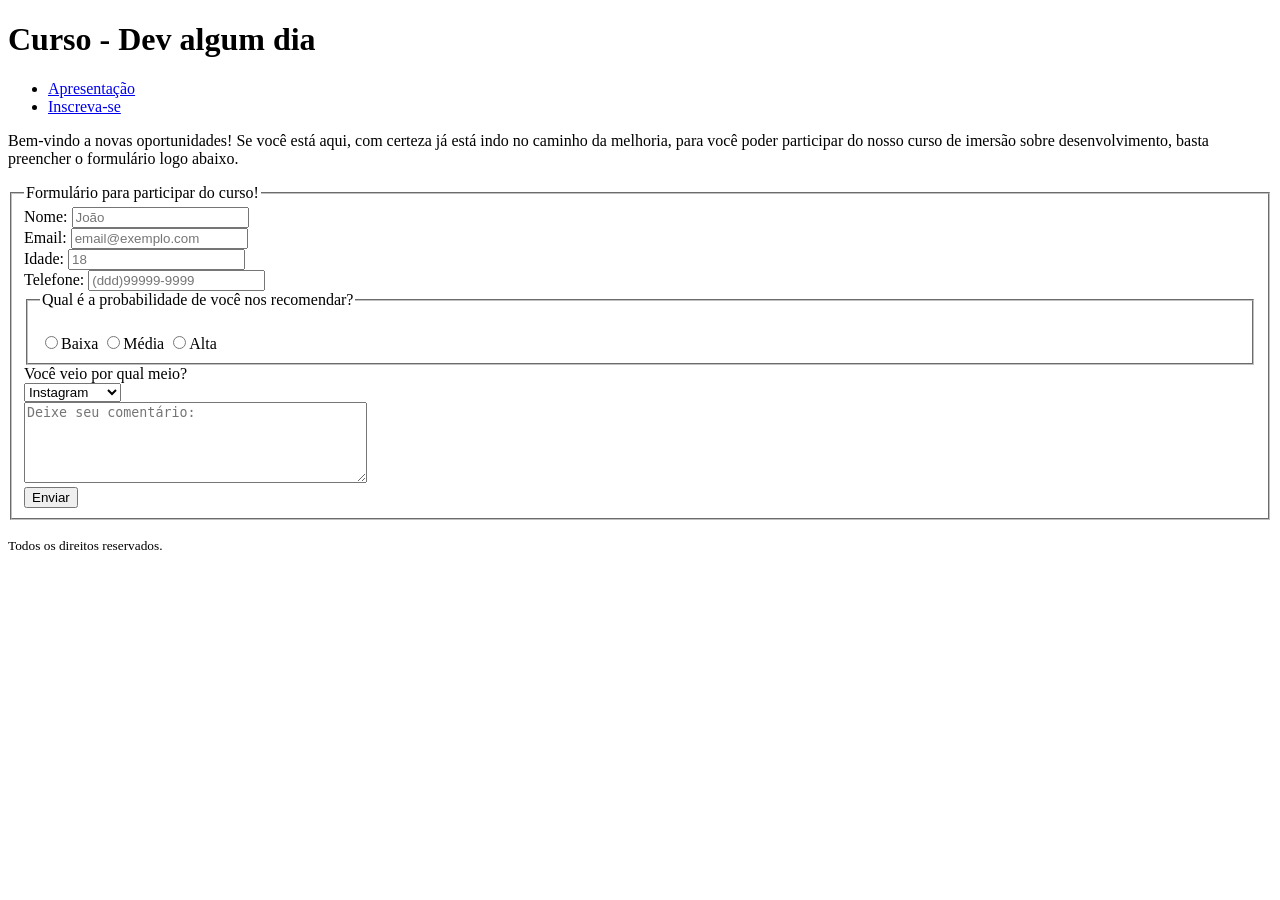
<file: 1 - modulo_HTML/2 - projeto_Formulario/index.html>
<!DOCTYPE html>
<html lang="pt-BR">

<head>
    <meta charset="UTF-8">
    <meta name="viewport" content="width=device-width, initial-scale=1.0">
    <meta name="description"
        content="Faça parte do nosso curso, preencha as informações e recebe as informações sobre como participar!">
    <title>Dev algum dia - Inscreva-se</title>
</head>

<body>
    <header>
        <h1>Curso - Dev algum dia</h1>
        <nav>
            <ul>
                <li><a href="#sessao-apresentacao">Apresentação</a></li>
                <li><a href="#sessao-formulário">Inscreva-se</a></li>
            </ul>
        </nav>
    </header>
    <main>
        <section id="sessao-apresentacao">
            <p>Bem-vindo a novas oportunidades! Se você está aqui, com certeza já está indo no caminho da melhoria, para
                você poder participar do nosso curso de imersão sobre desenvolvimento, basta preencher o formulário logo
                abaixo.</p>
        </section>
        <section id="sessao-formulário">
            <!--Método Post para tratamento de dados sensíveis-->
            <form action="" method="POST">
                <fieldset>
                    <legend>Formulário para participar do curso!</legend>
                    <label for="nome">Nome: </label><input type="text" id="nome" name="nome" placeholder="João" required><br>
                    <label for="email">Email: </label><input type="email" id="email" name="email"
                        placeholder="email@exemplo.com" required><br>
                    <label for="idade">Idade: </label><input type="number" id="idade" name="idade" placeholder="18"><br>
                    <label for="telefone">Telefone: </label><input type="tel" id="telefone" name="telefone"
                        placeholder="(ddd)99999-9999" required>
                    <!--Mini fieldset para agrupamento do tipo Radio, ao qual pode ser identificado por IDs, mas, o name deve seguir o mesmo padrão para todos-->
                    <fieldset id="recomendacao">
                        <legend>Qual é a probabilidade de você nos recomendar?</legend><br>
                        <input type="radio" id="recomendacao_baixa" name="recomendacao"
                            value="recomendacao_baixa"><label for="recomendacao_baixa">Baixa</label>
                        <input type="radio" id="recomendacao_media" name="recomendacao"
                            value="recomendacao_media"><label for="recomendacao_media">Média</label>
                        <input type="radio" id="recomendacao_alta" name="recomendacao" value="recomendacao_alta"><label
                            for="recomendacao_alta">Alta</label>
                    </fieldset>
                    <label for="indicacao">Você veio por qual meio?</label><br>
                    <select id="indicacao" name="indicacao">
                        <optgroup label="Redes Sociais">
                            <option value="Instagram">Instagram</option>
                            <option value="Facebook">Facebook</option>
                            <option value="Dev">Dev.to</option>
                        </optgroup>
                        <optgroup label="Divulgação">
                            <option value="Youtube">Youtube</option>
                            <option value="Linkedin">Linkedin</option>
                            <option value="Anuncio">Anúncio</option>
                        </optgroup>
                    </select>
                    <br>
                    <textarea id="comentario" name="comentario" rows="5" cols="40"
                        placeholder="Deixe seu comentário:" maxlength="500"></textarea>
                    <br>
                    <button type="submit">Enviar</button>
                </fieldset>
            </form>
        </section>
    </main>
    <footer>
        <p><small>Todos os direitos reservados.</small></p>
    </footer>
</body>

</html>
</file>
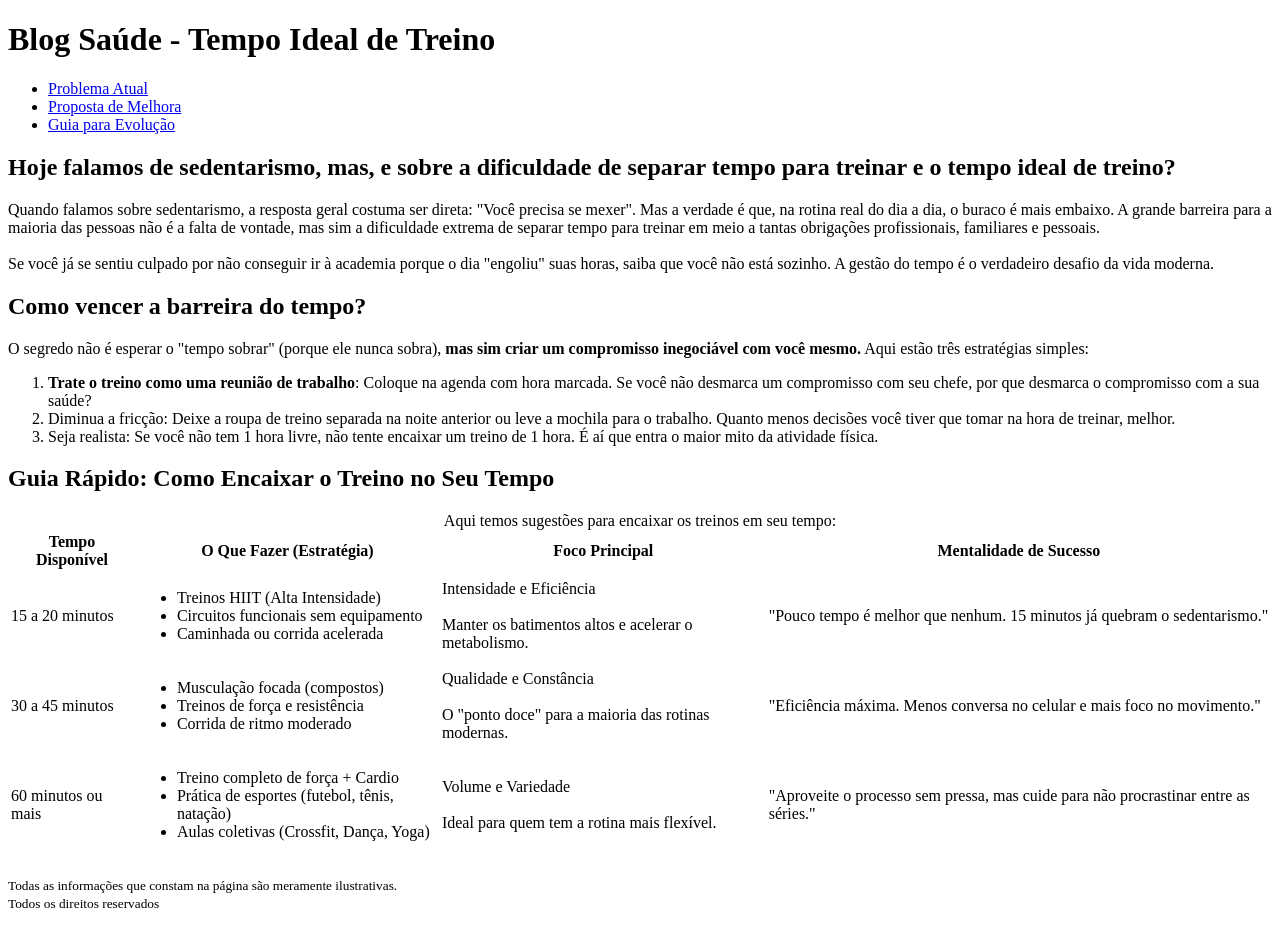
<file: 1 - modulo_HTML/3 - projeto_Blog/index.html>
<!DOCTYPE html>
<html lang="pt-BR">

<head>
    <meta charset="UTF-8">
    <meta name="viewport" content="width=device-width, initial-scale=1.0">
    <meta name="description"
        content="Bem-vindo à página sobre saúde e treino, nesse artigo vamos ver sobre tempo ideal de treino.">
    <title>Blog Saúde - Tempo Ideal de Treino</title>
</head>

<body>
    <header>
        <h1>Blog Saúde - Tempo Ideal de Treino</h1>
        <nav>
            <ul>
                <li><a href="#sessao-conceito">Problema Atual</a></li>
                <li><a href="#sessao-dicas">Proposta de Melhora</a></li>
                <li><a href="#sessao-guia">Guia para Evolução</a></li>
            </ul>
        </nav>
    </header>
    <main>
        <section id="sessao-conceito">
            <h2>Hoje falamos de sedentarismo, mas, e sobre a dificuldade de separar tempo para treinar e o tempo
                    ideal de treino?</h2>
            <article>
                <p>Quando falamos sobre sedentarismo, a resposta geral costuma ser direta: "Você precisa se mexer". Mas
                    a verdade é que, na rotina real do dia a dia, o buraco é mais embaixo. A grande barreira para a
                    maioria das pessoas não é a falta de vontade, mas sim a dificuldade extrema de separar tempo para
                    treinar em meio a tantas obrigações profissionais, familiares e pessoais.<br><br>
                    Se você já se sentiu culpado por não conseguir ir à academia porque o dia "engoliu" suas horas,
                    saiba que você não está sozinho. A gestão do tempo é o verdadeiro desafio da vida moderna.</p>
            </article>
        </section>
        <section id="sessao-dicas">
            <h2>Como vencer a barreira do tempo?</h2>
            <article>
                <p>O segredo não é esperar o "tempo sobrar" (porque ele nunca sobra), <strong>mas sim criar um
                        compromisso inegociável com você mesmo.</strong> Aqui estão três estratégias simples:</p>
                <ol>
                    <li><strong>Trate o treino como uma reunião de trabalho</strong>: Coloque na agenda com hora
                        marcada. Se você não desmarca um compromisso com seu chefe, por que desmarca o compromisso com a
                        sua saúde?</li>
                    <li>Diminua a fricção: Deixe a roupa de treino separada na noite anterior ou leve a mochila para o
                        trabalho. Quanto menos decisões você tiver que tomar na hora de treinar, melhor.</li>
                    <li>Seja realista: Se você não tem 1 hora livre, não tente encaixar um treino de 1 hora. É aí que
                        entra o maior mito da atividade física.</li>
                </ol>
            </article>
        </section>
        <section id="sessao-guia">
            <h2>Guia Rápido: Como Encaixar o Treino no Seu Tempo</h2>
            <article>
                <table>
                    <caption>Aqui temos sugestões para encaixar os treinos em seu tempo:</caption>
                    <thead>
                        <tr>
                            <!--O atributo scope permite que faça uma melhor conexão de cabeçalhos com conteúdo-->
                                <th scope="col">Tempo Disponível</th>
                                <th scope="col">O Que Fazer (Estratégia)</th>
                                <th scope="col">Foco Principal</th>
                                <th scope="col">Mentalidade de Sucesso</th>
                        </tr>
                    </thead>
                    <tbody>
                            <tr>
                                <td>15 a 20 minutos</td>
                                <td>
                                    <ul>
                                        <li>Treinos HIIT (Alta Intensidade)</li>
                                        <li>Circuitos funcionais sem equipamento</li>
                                        <li>Caminhada ou corrida acelerada</li>
                                    </ul>
                                </td>
                                <td>Intensidade e Eficiência<br><br>Manter os batimentos altos e acelerar o metabolismo.
                                </td>
                                <td>"Pouco tempo é melhor que nenhum. 15 minutos já quebram o sedentarismo."</td>
                            </tr>
                            <tr>
                                <td>30 a 45 minutos</td>
                                <td>
                                    <ul>
                                        <li>Musculação focada (compostos)</li>
                                        <li>Treinos de força e resistência</li>
                                        <li>Corrida de ritmo moderado</li>
                                    </ul>
                                </td>
                                <td>Qualidade e Constância<br><br>O "ponto doce" para a maioria das rotinas modernas.</td>
                                <td>"Eficiência máxima. Menos conversa no celular e mais foco no movimento."</td>
                            </tr>
                            <tr>
                                <td>60 minutos ou mais</td>
                                <td>
                                    <ul>
                                        <li>Treino completo de força + Cardio</li>
                                        <li>Prática de esportes (futebol, tênis, natação)</li>
                                        <li>Aulas coletivas (Crossfit, Dança, Yoga)</li>
                                    </ul>
                                </td>
                                <td>Volume e Variedade<br><br>Ideal para quem tem a rotina mais flexível.</td>
                                <td>"Aproveite o processo sem pressa, mas cuide para não procrastinar entre as séries."</td>
                            </tr>
                    </tbody>
                </table>
            </article>
        </section>
    </main>
    <footer>
        <p><small>Todas as informações que constam na página são meramente ilustrativas.<br>
            Todos os direitos reservados</small>
        </p>
    </footer>
</body>

</html>
</file>
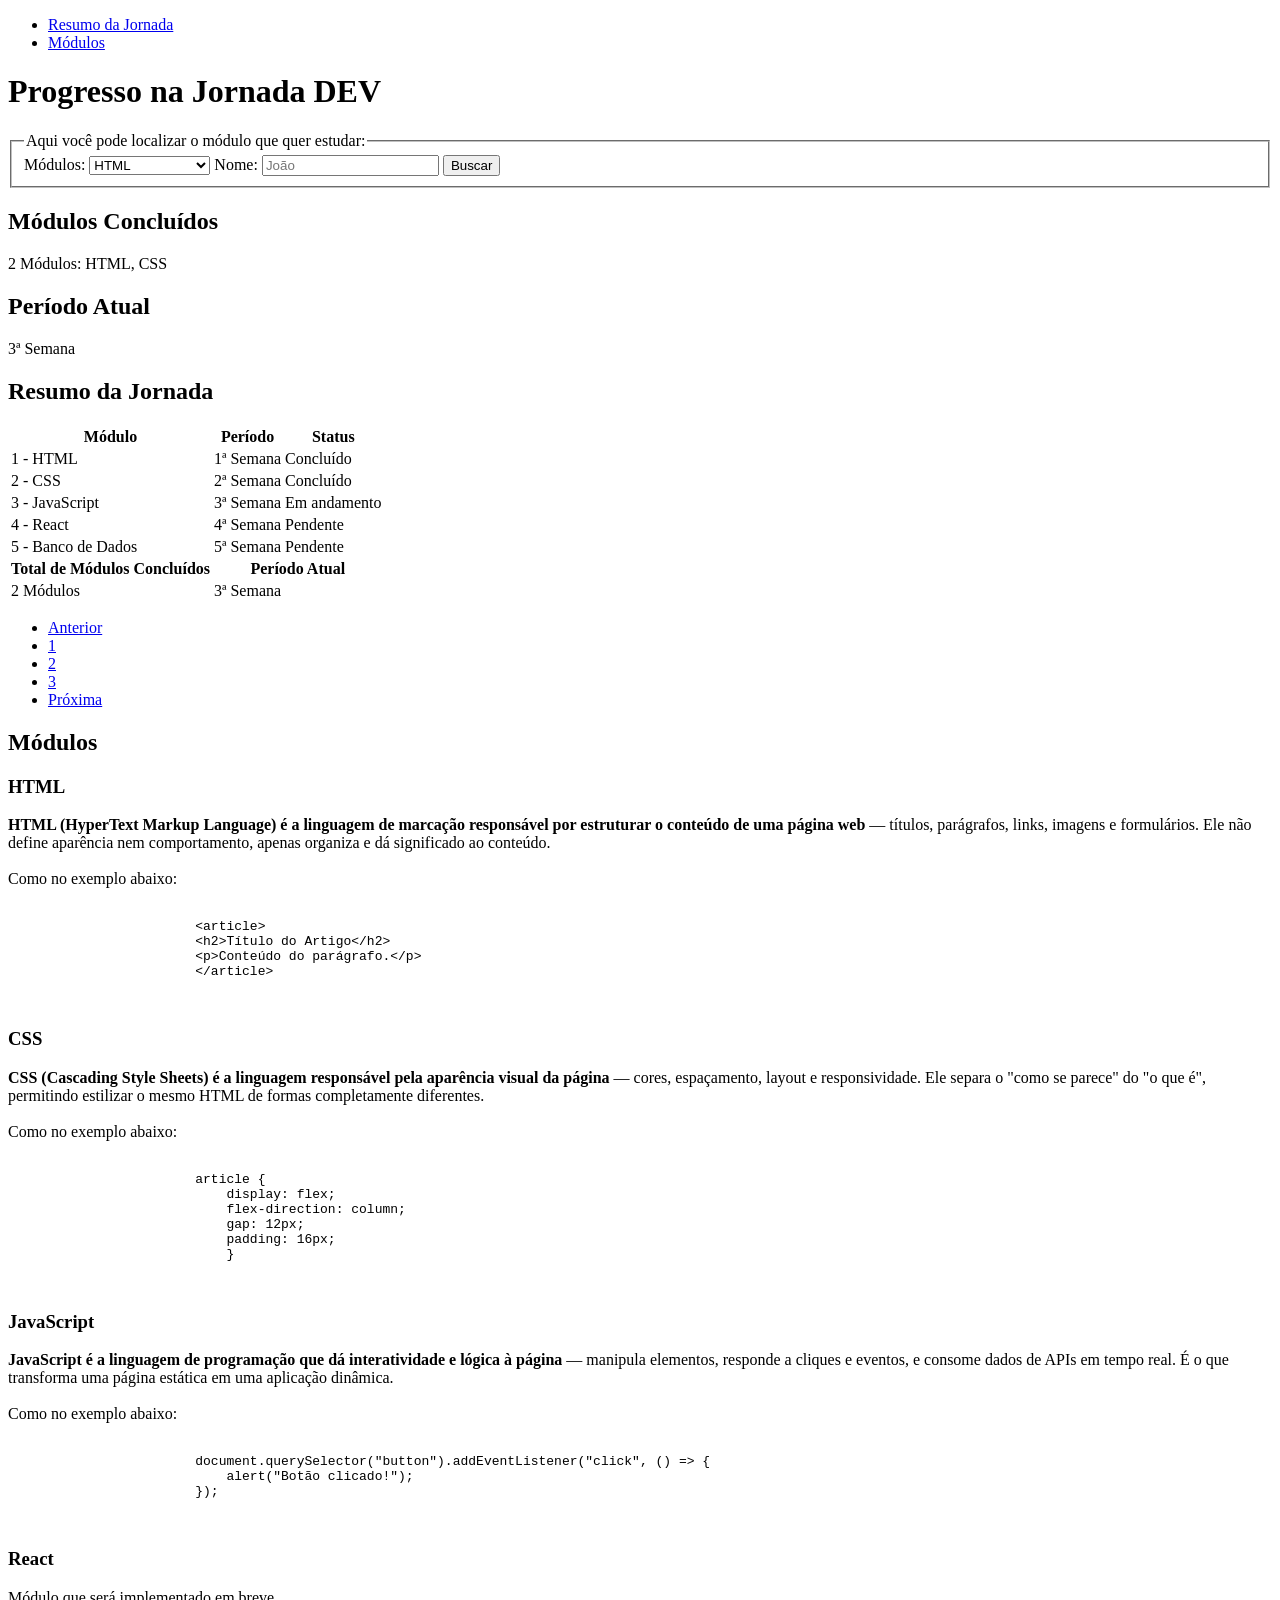
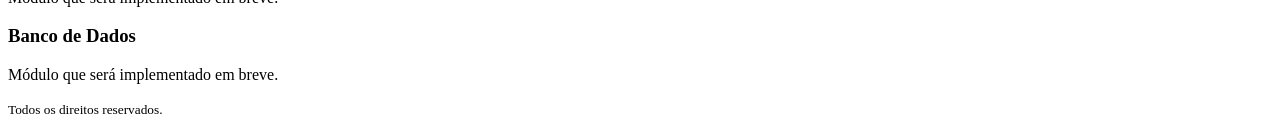
<file: 1 - modulo_HTML/4 - projeto_Dashboard/index.html>
<!DOCTYPE html>
<html lang="pt-BR">

<head>
    <meta charset="UTF-8">
    <meta name="viewport" content="width=device-width, initial-scale=1.0">
    <meta name="description" content="Projeto Dashboard">
    <title>Projeto - Dashboard Estático</title>
</head>

<body>
    <nav id="sidebar" aria-label="Atalho para Seções">
        <ul>
            <li><a href="#sessao-resumo">Resumo da Jornada</a></li>
            <li><a href="#sessao-modulos">Módulos</a></li>
        </ul>
    </nav>
    <header id="sessao-cabecalho">
        <h1>Progresso na Jornada DEV</h1>
        <form action="" method="post">
            <fieldset>
                <legend>Aqui você pode localizar o módulo que quer estudar:</legend>
                <label for="selecao">Módulos:
                    <select id="selecao" name="selecao">
                        <option value="HTML">HTML</option>
                        <option value="CSS">CSS</option>
                        <option value="JS">JavaScript</option>
                        <option value="REACT">React</option>
                        <option value="SQL">Banco de Dados</option>
                    </select>
                </label>
                <label>Nome: <input type="text" placeholder="João"></label>
                <button type="submit">Buscar</button>
            </fieldset>
        </form>
    </header>
    <main>
        <section id="sessao-cards">
            <div class="card">
                <h2>Módulos Concluídos</h2>
                <p>2 Módulos: HTML, CSS</p>
            </div>
            <div class="card">
                <h2>Período Atual</h2>
                <p>3ª Semana</p>
            </div>
        </section>
        <section id="sessao-resumo">
            <h2>Resumo da Jornada</h2>
            <table>
                <thead>
                    <tr>
                        <th scope="col">Módulo</th>
                        <th scope="col">Período</th>
                        <th scope="col">Status</th>
                    </tr>
                </thead>
                <tbody>
                    <tr>
                        <td>1 - HTML</td>
                        <td>1ª Semana</td>
                        <td>Concluído</td>
                    </tr>
                    <tr>
                        <td>2 - CSS</td>
                        <td>2ª Semana</td>
                        <td>Concluído</td>
                    </tr>
                    <tr>
                        <td>3 - JavaScript</td>
                        <td>3ª Semana</td>
                        <td>Em andamento</td>
                    </tr>
                    <tr>
                        <td>4 - React</td>
                        <td>4ª Semana</td>
                        <td>Pendente</td>
                    </tr>
                    <tr>
                        <td>5 - Banco de Dados</td>
                        <td>5ª Semana</td>
                        <td>Pendente</td>
                    </tr>
                </tbody>
                <tfoot>
                    <tr>
                        <th scope="col">Total de Módulos Concluídos</th>
                        <th colspan="2" scope="col">Período Atual</th>
                    </tr>
                    <tr>
                        <td>2 Módulos</td>
                        <td colspan="2">3ª Semana</td>
                    </tr>
                </tfoot>
            </table>
            <nav aria-label="Paginação da tabela">
  <ul>
    <li><a href="#pagina-1">Anterior</a></li>
    <li><a href="#pagina-1" aria-current="page">1</a></li>
    <li><a href="#pagina-2">2</a></li>
    <li><a href="#pagina-3">3</a></li>
    <li><a href="#pagina-2">Próxima</a></li>
  </ul>
</nav>
        </section>
        <section id="sessao-modulos">
            <h2>Módulos</h2>
            <article>
                <h3>HTML</h3>
                <p><strong>HTML (HyperText Markup Language) é a linguagem de marcação responsável por
                        estruturar o conteúdo de
                        uma página web</strong> — títulos, parágrafos, links, imagens e formulários. Ele não define
                    aparência nem
                    comportamento, apenas organiza e dá significado ao conteúdo.<br><br>
                Como no exemplo abaixo:</p>
                <pre>
                    <code>
                        &lt;article&gt;
                        &lt;h2>Título do Artigo&lt;/h2&gt;
                        &lt;p>Conteúdo do parágrafo.&lt;/p&gt;
                        &lt;/article&gt;
                    </code>
                </pre>
            </article>
            <article>
                <h3>CSS</h3>
                <p><strong>CSS (Cascading Style Sheets) é a linguagem responsável pela aparência visual da
                        página</strong> —
                    cores, espaçamento, layout e responsividade. Ele separa o "como se parece" do "o que é",
                    permitindo estilizar o mesmo HTML de formas completamente diferentes.<br><br>
                Como no exemplo abaixo:</p>
                <pre>
                    <code>
                        article {
                            display: flex;
                            flex-direction: column;
                            gap: 12px;
                            padding: 16px;
                            }
                    </code>
                </pre>
            </article>
            <article>
                <h3>JavaScript</h3>
                <p><strong>JavaScript é a linguagem de programação que dá interatividade e lógica à página</strong> —
                    manipula
                    elementos, responde a cliques e eventos, e consome dados de APIs em tempo real. É o que
                    transforma uma página estática em uma aplicação dinâmica.<br><br>
                Como no exemplo abaixo:</p>
                <pre>
                    <code>
                        document.querySelector("button").addEventListener("click", () => {
                            alert("Botão clicado!");
                        });
                    </code>
                    </pre>
            </article>
            <article>
                <h3>React</h3>
                <p>Módulo que será implementado em breve.</p>
            </article>
            <article>
                <h3>Banco de Dados</h3>
                <p>Módulo que será implementado em breve.</p>
            </article>
        </section>
    </main>
    <footer>
        <p><small>Todos os direitos reservados.</small></p>
    </footer>
</body>

</html>
</file>
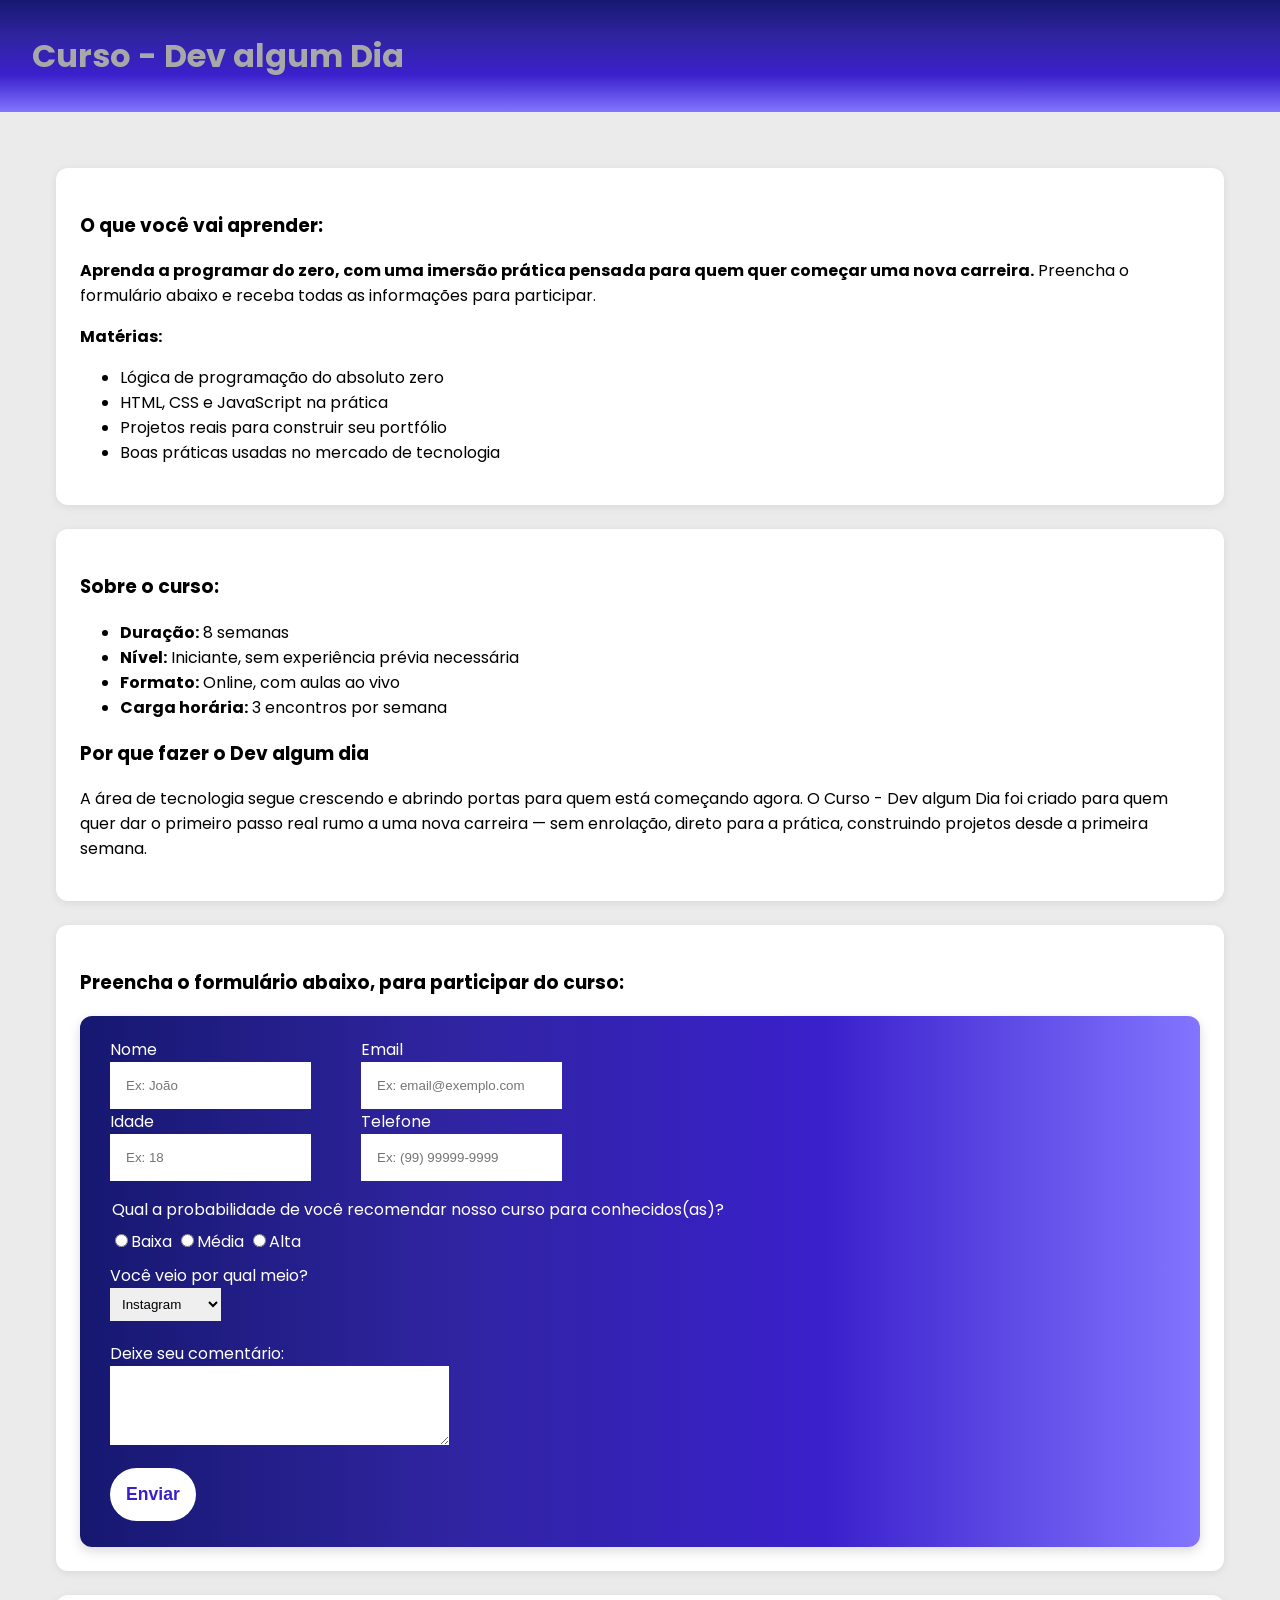
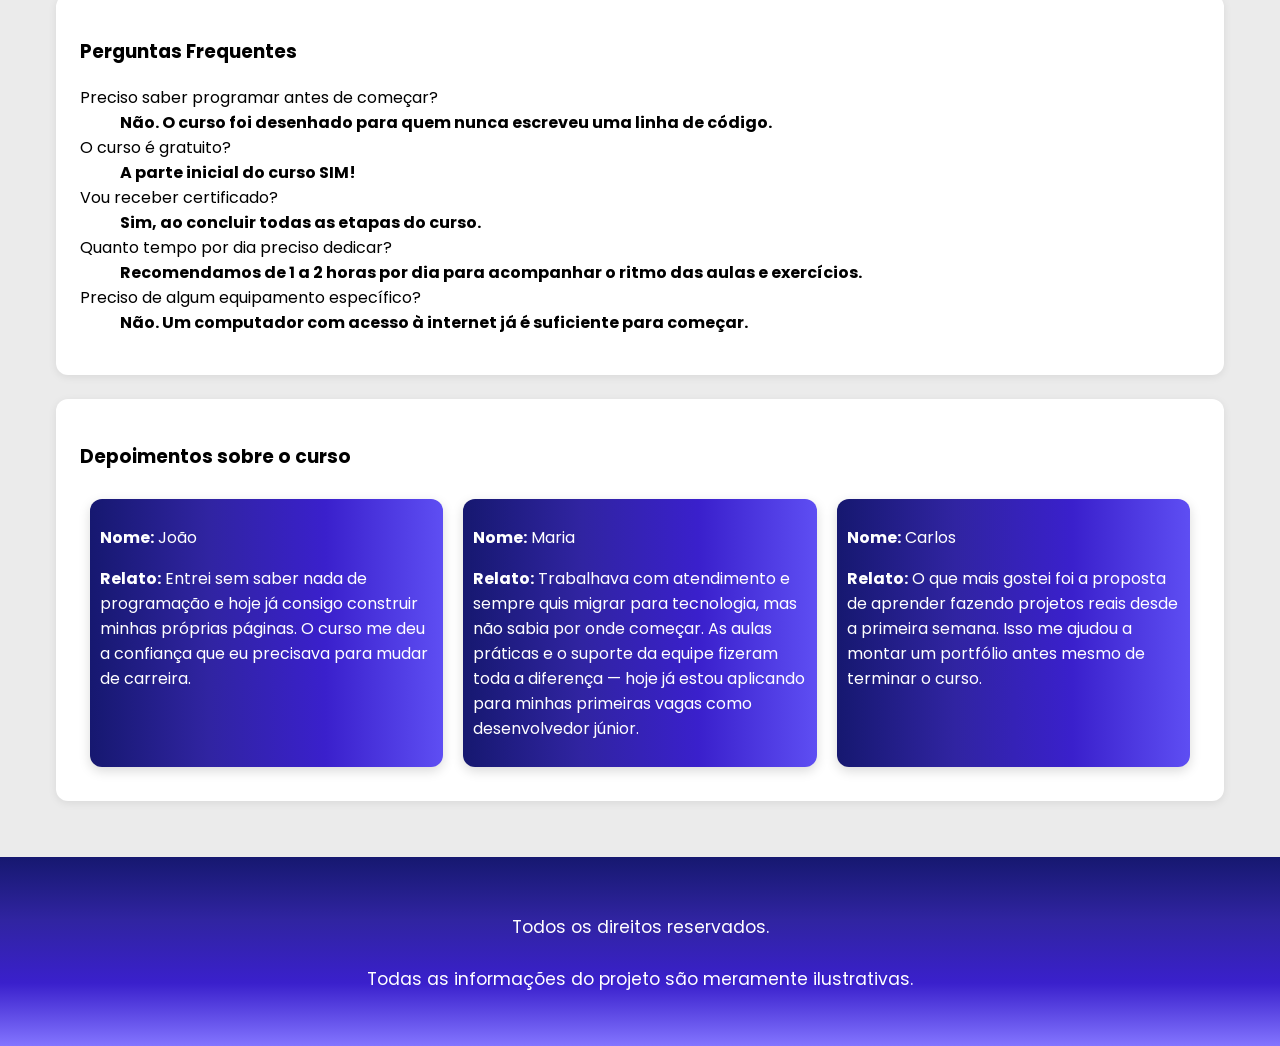
<file: 2 - modulo_CSS/2 - projeto_Formulario/index.html>
<!DOCTYPE html>
<html lang="pt-BR">

<head>
    <meta charset="UTF-8">
    <meta name="viewport" content="width=device-width, initial-scale=1.0">
    <meta name="description"
        content="Faça parte do nosso curso, preencha as informações e recebe as informações sobre como participar!">
    <link rel="stylesheet" href="style.css">
    <title>Dev algum Dia - Inscreva-se</title>
</head>

<body>
    <header>
        <h1>Curso - Dev algum Dia</h1>
    </header>
    <main>
        <section id="sessao-apresentacao">
            <h3>O que você vai aprender:</h3>
            <p><span>Aprenda a programar do zero, com uma imersão prática pensada para quem quer começar uma nova carreira.</span>
                Preencha o formulário abaixo e receba todas as informações para participar.</p>
            <p><span>Matérias:</span></p>
            <ul>
                <li>Lógica de programação do absoluto zero</li>
                <li>HTML, CSS e JavaScript na prática</li>
                <li>Projetos reais para construir seu portfólio</li>
                <li>Boas práticas usadas no mercado de tecnologia</li>
            </ul>
        </section>
        <section id="sessao-descricao">
            <h3>Sobre o curso:</h3>
            <ul>
                <li><span>Duração:</span> 8 semanas</li>
                <li><span>Nível:</span> Iniciante, sem experiência prévia necessária</li>
                <li><span>Formato:</span> Online, com aulas ao vivo</li>
                <li><span>Carga horária:</span> 3 encontros por semana</li>
            </ul>
            <h3>Por que fazer o Dev algum dia</h3>
            <p>A área de tecnologia segue crescendo e abrindo portas para quem está começando agora. O Curso - Dev algum Dia foi criado para quem quer dar o primeiro passo real rumo a uma nova carreira — sem enrolação, direto para a prática, construindo projetos desde a primeira semana.</p>
        </section>
        <section id="sessao-formulario">
            <h3>Preencha o formulário abaixo, para participar do curso:</h3>
            <form action="" method="POST">
                <fieldset>
                    <div><label for="nome">Nome <br><input type="text" id="nome" name="nome" placeholder="Ex: João"
                            required></label>
                        <label for="email">Email <br><input type="email" id="email" name="email"
                            placeholder="Ex: email@exemplo.com" required></label>
                    </div>
                    <div>
                        <label for="idade">Idade <br><input type="number" id="idade" name="idade"
                            placeholder="Ex: 18"></label>
                        <label for="telefone">Telefone <br><input type="tel" id="telefone" name="telefone"
                            placeholder="Ex: (99) 99999-9999" required></label>
                    </div>
                    <!--Mini fieldset para agrupamento do tipo Radio, ao qual pode ser identificado por IDs, mas, o name deve seguir o mesmo padrão para todos-->
                    <fieldset id="recomendacao">
                        <legend>Qual a probabilidade de você recomendar nosso curso para conhecidos(as)?</legend>
                        <label for="recomendacao_baixa"><input type="radio" id="recomendacao_baixa" name="recomendacao"
                            value="recomendacao_baixa">Baixa</label>
                        <label for="recomendacao_media"><input type="radio" id="recomendacao_media" name="recomendacao"
                            value="recomendacao_media">Média</label>
                        <label for="recomendacao_alta"><input type="radio" id="recomendacao_alta" name="recomendacao" value="recomendacao_alta">Alta</label>
                    </fieldset>
                    <div>
                        <label for="indicacao">Você veio por qual meio?<br>
                        <select id="indicacao" name="indicacao">
                            <optgroup label="Redes Sociais">
                                <option value="Instagram">Instagram</option>
                                <option value="Facebook">Facebook</option>
                                <option value="Dev">Dev.to</option>
                            </optgroup>
                            <optgroup label="Divulgação">
                                <option value="Youtube">Youtube</option>
                                <option value="Linkedin">Linkedin</option>
                                <option value="Anuncio">Anúncio</option>
                            </optgroup>
                        </select>
                        </label>
                    </div>
                    <label for="comentario">Deixe seu comentário:<br>
                    <textarea id="comentario" name="comentario" rows="5" cols="40"
                            maxlength="500"></textarea>
                            </label>
                    <br>
                    <button type="submit">Enviar</button>
                </fieldset>
            </form>
        </section>
        <section id="sessao-perguntas">
            <h3>Perguntas Frequentes</h3>
            <dl>
                <dt>Preciso saber programar antes de começar?</dt>
                <dd>Não. O curso foi desenhado para quem nunca escreveu uma linha de código.</dd>
                <dt>O curso é gratuito?</dt>
                <dd>A parte inicial do curso SIM!</dd>
                <dt>Vou receber certificado?</dt>
                <dd>Sim, ao concluir todas as etapas do curso.</dd>
                <dt>Quanto tempo por dia preciso dedicar?</dt>
                <dd>Recomendamos de 1 a 2 horas por dia para acompanhar o ritmo das aulas e exercícios.</dd>
                <dt>Preciso de algum equipamento específico?</dt>
                <dd>Não. Um computador com acesso à internet já é suficiente para começar.</dd>
            </dl>
        </section>
        <section id="sessao-depoimentos">
            <h3>Depoimentos sobre o curso</h3>
            <div>
            <article class="card">
                <p><span>Nome:</span> João</p>
                <p><span>Relato:</span> Entrei sem saber nada de programação e hoje já consigo construir minhas próprias páginas. O curso me deu a confiança que eu precisava para mudar de carreira.</p>
            </article>
            <article class="card">
                <p><span>Nome:</span> Maria</p>
                <p><span>Relato:</span> Trabalhava com atendimento e sempre quis migrar para tecnologia, mas não sabia por onde começar. As aulas práticas e o suporte da equipe fizeram toda a diferença — hoje já estou aplicando para minhas primeiras vagas como desenvolvedor júnior.</p>
            </article>
            <article class="card">
                <p><span>Nome:</span> Carlos</p>
                <p><span>Relato:</span> O que mais gostei foi a proposta de aprender fazendo projetos reais desde a primeira semana. Isso me ajudou a montar um portfólio antes mesmo de terminar o curso.</p>
            </article>
            </div>
        </section>
    </main>
    <footer>
        <p><small>Todos os direitos reservados.</small></p>
        <p><small>Todas as informações do projeto são meramente ilustrativas.</small></p>
    </footer>
</body>

</html>
</file>
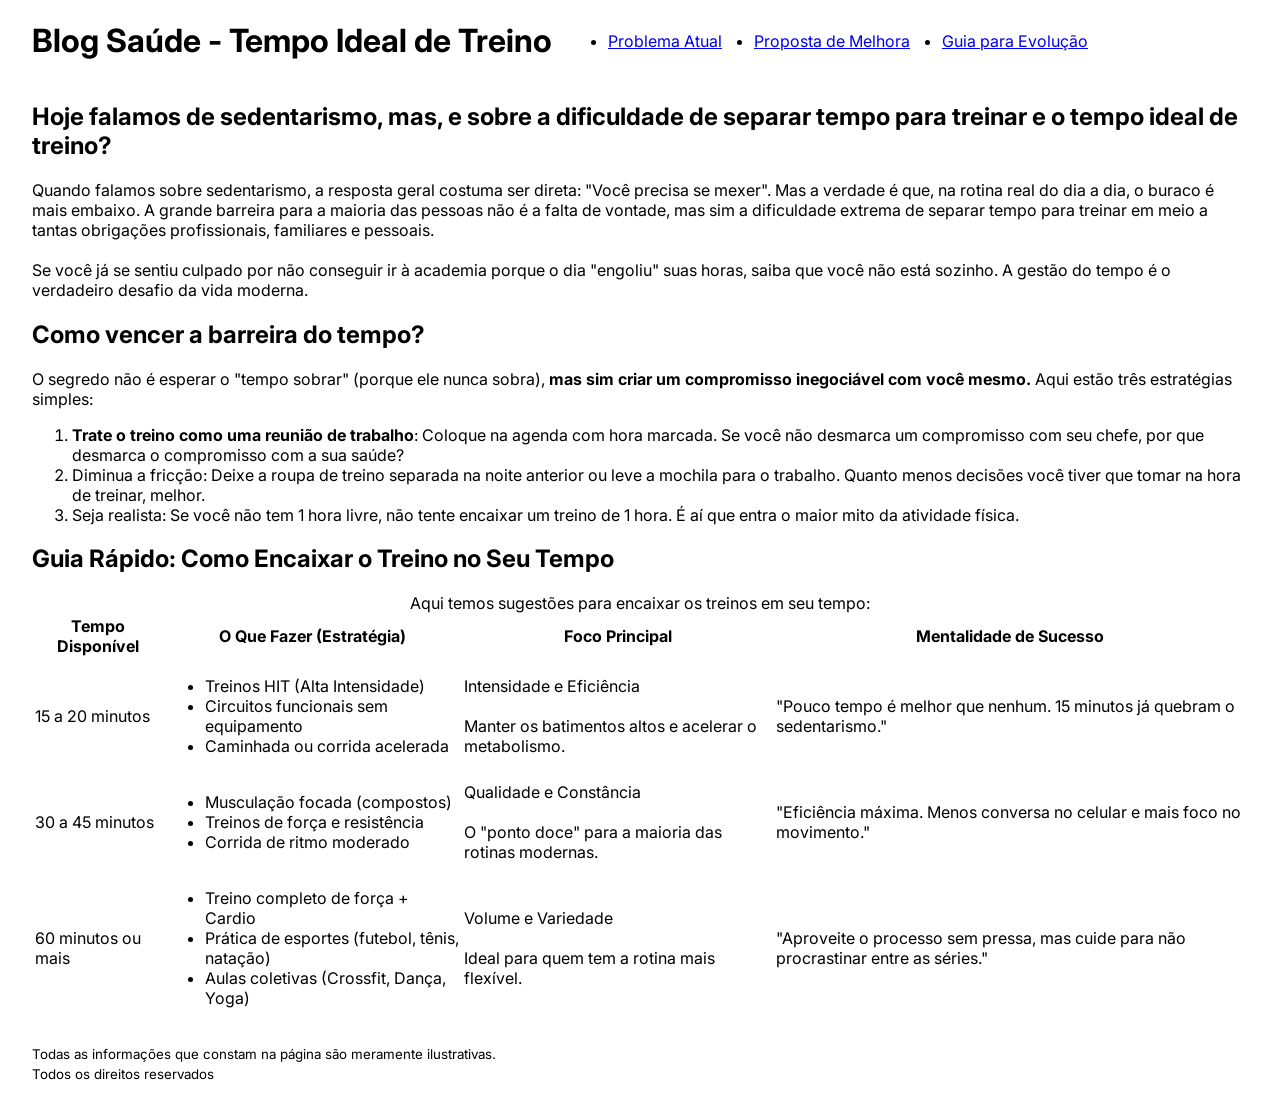
<file: 2 - modulo_CSS/3 - projeto_Blog/index.html>
<!doctype html>
<html lang="pt-BR">
  <head>
    <meta charset="UTF-8" />
    <meta name="viewport" content="width=device-width, initial-scale=1.0" />
    <meta
      name="description"
      content="Bem-vindo à página sobre saúde e treino, nesse artigo vamos ver sobre tempo ideal de treino."
    />
    <title>Blog Saúde - Tempo Ideal de Treino</title>
    <link rel="stylesheet" href="style.css" />
  </head>

  <body>
    <header>
      <h1>Blog Saúde - Tempo Ideal de Treino</h1>
      <nav>
        <ul>
          <li><a href="#sessao-conceito">Problema Atual</a></li>
          <li><a href="#sessao-dicas">Proposta de Melhora</a></li>
          <li><a href="#sessao-guia">Guia para Evolução</a></li>
        </ul>
      </nav>
    </header>
    <main>
      <section id="sessao-conceito">
        <h2>
          Hoje falamos de sedentarismo, mas, e sobre a dificuldade de separar
          tempo para treinar e o tempo ideal de treino?
        </h2>
        <article>
          <p>
            Quando falamos sobre sedentarismo, a resposta geral costuma ser
            direta: "Você precisa se mexer". Mas a verdade é que, na rotina real
            do dia a dia, o buraco é mais embaixo. A grande barreira para a
            maioria das pessoas não é a falta de vontade, mas sim a dificuldade
            extrema de separar tempo para treinar em meio a tantas obrigações
            profissionais, familiares e pessoais.<br /><br />
            Se você já se sentiu culpado por não conseguir ir à academia porque
            o dia "engoliu" suas horas, saiba que você não está sozinho. A
            gestão do tempo é o verdadeiro desafio da vida moderna.
          </p>
        </article>
      </section>
      <section id="sessao-dicas">
        <h2>Como vencer a barreira do tempo?</h2>
        <article>
          <p>
            O segredo não é esperar o "tempo sobrar" (porque ele nunca sobra),
            <strong
              >mas sim criar um compromisso inegociável com você mesmo.</strong
            >
            Aqui estão três estratégias simples:
          </p>
          <ol>
            <li>
              <strong>Trate o treino como uma reunião de trabalho</strong>:
              Coloque na agenda com hora marcada. Se você não desmarca um
              compromisso com seu chefe, por que desmarca o compromisso com a
              sua saúde?
            </li>
            <li>
              Diminua a fricção: Deixe a roupa de treino separada na noite
              anterior ou leve a mochila para o trabalho. Quanto menos decisões
              você tiver que tomar na hora de treinar, melhor.
            </li>
            <li>
              Seja realista: Se você não tem 1 hora livre, não tente encaixar um
              treino de 1 hora. É aí que entra o maior mito da atividade física.
            </li>
          </ol>
        </article>
      </section>
      <section id="sessao-guia">
        <h2>Guia Rápido: Como Encaixar o Treino no Seu Tempo</h2>
        <article>
          <table>
            <caption>
              Aqui temos sugestões para encaixar os treinos em seu tempo:
            </caption>
            <thead>
              <tr>
                <!--O atributo scope permite que faça uma melhor conexão de cabeçalhos com conteúdo-->
                <th scope="col">Tempo Disponível</th>
                <th scope="col">O Que Fazer (Estratégia)</th>
                <th scope="col">Foco Principal</th>
                <th scope="col">Mentalidade de Sucesso</th>
              </tr>
            </thead>
            <tbody>
              <tr>
                <td>15 a 20 minutos</td>
                <td>
                  <ul>
                    <li>Treinos HIT (Alta Intensidade)</li>
                    <li>Circuitos funcionais sem equipamento</li>
                    <li>Caminhada ou corrida acelerada</li>
                  </ul>
                </td>
                <td>
                  Intensidade e Eficiência<br /><br />Manter os batimentos altos
                  e acelerar o metabolismo.
                </td>
                <td>
                  "Pouco tempo é melhor que nenhum. 15 minutos já quebram o
                  sedentarismo."
                </td>
              </tr>
              <tr>
                <td>30 a 45 minutos</td>
                <td>
                  <ul>
                    <li>Musculação focada (compostos)</li>
                    <li>Treinos de força e resistência</li>
                    <li>Corrida de ritmo moderado</li>
                  </ul>
                </td>
                <td>
                  Qualidade e Constância<br /><br />O "ponto doce" para a
                  maioria das rotinas modernas.
                </td>
                <td>
                  "Eficiência máxima. Menos conversa no celular e mais foco no
                  movimento."
                </td>
              </tr>
              <tr>
                <td>60 minutos ou mais</td>
                <td>
                  <ul>
                    <li>Treino completo de força + Cardio</li>
                    <li>Prática de esportes (futebol, tênis, natação)</li>
                    <li>Aulas coletivas (Crossfit, Dança, Yoga)</li>
                  </ul>
                </td>
                <td>
                  Volume e Variedade<br /><br />Ideal para quem tem a rotina
                  mais flexível.
                </td>
                <td>
                  "Aproveite o processo sem pressa, mas cuide para não
                  procrastinar entre as séries."
                </td>
              </tr>
            </tbody>
          </table>
        </article>
      </section>
    </main>
    <footer>
      <p>
        <small
          >Todas as informações que constam na página são meramente
          ilustrativas.<br />
          Todos os direitos reservados</small
        >
      </p>
    </footer>
  </body>
</html>
</file>
<file: 2 - modulo_CSS/2 - projeto_Formulario/style.css>
@import url('https://fonts.googleapis.com/css2?family=Inter:ital,opsz,wght@0,14..32,100..900;1,14..32,100..900&family=Poppins:ital,wght@0,100;0,200;0,300;0,400;0,500;0,600;0,700;0,800;0,900;1,100;1,200;1,300;1,400;1,500;1,600;1,700;1,800;1,900&display=swap');
*{
    box-sizing: border-box;
}
body{
    padding: 0;
    margin: 0;
    font-family: "Poppins", sans-serif;
}
header{
    position: sticky;
    top: 0;
    display: flex;
    justify-content: space-between;
    align-items: center;
    background: linear-gradient(rgb(22, 24, 112), rgb(48, 36, 161), rgb(58, 32, 204), rgb(131, 117, 255));
    color: rgb(168, 168, 168);
}
header, main, footer{
    padding: 2rem;
}
header h1{
    margin: 0;
}
main{
    background-color: rgb(235, 235, 235);
}
section{
    background-color: rgb(255, 255, 255);
    border-radius: 12px;
    padding: 1.5rem;
    margin: 1.5rem;
    box-shadow: 0 2px 8px rgba(0,0,0,0.08);
}
form{
    background: linear-gradient(to right, rgb(22, 24, 112), rgb(48, 36, 161), rgb(58, 32, 204), rgb(131, 117, 255));
    color: rgb(255, 255, 255); 
    padding: 1rem;
    border-radius: 12px;
    box-shadow: 0 4px 12px rgba(0,0,0,0.15);
    width: 100%;
}
form fieldset div{
    display: flex;
}
form fieldset div label{
    padding-right: 50px;
}
form fieldset, form fieldset div input, form textarea{
    border: none;
}
form #recomendacao{
    height: 50px;
    padding: 0;
    margin: 1rem 0;
}
form #recomendacao legend{
    margin: 0.4rem 0;
}
form #indicacao{
    margin-bottom: 1.2rem;
    padding: 0.5rem;
    border: 0;
    outline: 0;
}
#sessao-depoimentos div{
    display: flex;
}
#sessao-depoimentos article{
    background-color: rgb(168, 168, 168);
    margin: 10px;
    padding: 10px;
    border-radius: 12px;
    box-shadow: 0 4px 12px rgba(0,0,0,0.15);
}
form button{
    color: rgb(58, 32, 204);
    background: rgb(255, 255, 255);
    font-size: 1.1rem;
    font-weight: bold;
    border: none;
    margin-top: 1rem;
    padding: 1rem;
    border-radius: 50px;
    cursor: pointer;
    transition: 1s;
}
form button:hover{
    transform: scale(1.2);
    color: rgb(255, 255, 255);
    background: rgb(100, 100, 100);
}
form input{
    padding: 1rem;
}
form input:active, form input:focus-visible{
    border: 2px solid rgb(114, 115, 162);
}
span, dl dd{
    font-weight: bold;
}
.card{
    width: 33%;
    color: rgb(255, 255, 255);
    background: linear-gradient(to right, rgb(22, 24, 112), rgb(48, 36, 161), rgb(58, 32, 204), rgb(94, 78, 243));
}
footer{
    background: linear-gradient(rgb(22, 24, 112), rgb(48, 36, 161), rgb(58, 32, 204), rgb(131, 117, 255));
    color: rgb(255, 255, 255);
    font-size: 1.3rem;
    text-align: center;
}
</file>
<file: 2 - modulo_CSS/3 - projeto_Blog/style.css>
��@ i m p o r t   u r l ( " h t t p s : / / f o n t s . g o o g l e a p i s . c o m / c s s 2 ? f a m i l y = C a a c u p e + O n e & f a m i l y = I n t e r : i t a l , o p s z , w g h t @ 0 , 1 4 . . 3 2 , 1 0 0 . . 9 0 0 ; 1 , 1 4 . . 3 2 , 1 0 0 . . 9 0 0 & f a m i l y = P o p p i n s : i t a l , w g h t @ 0 , 1 0 0 ; 0 , 2 0 0 ; 0 , 3 0 0 ; 0 , 4 0 0 ; 0 , 5 0 0 ; 0 , 6 0 0 ; 0 , 7 0 0 ; 0 , 8 0 0 ; 0 , 9 0 0 ; 1 , 1 0 0 ; 1 , 2 0 0 ; 1 , 3 0 0 ; 1 , 4 0 0 ; 1 , 5 0 0 ; 1 , 6 0 0 ; 1 , 7 0 0 ; 1 , 8 0 0 ; 1 , 9 0 0 & d i s p l a y = s w a p " ) ;  
 *   {  
     f o n t - f a m i l y :   " I n t e r " ,   s a n s - s e r i f ;  
     b o x - s i z i n g :   b o r d e r - b o x ;  
 }  
 b o d y   {  
         m a r g i n :   0 ;  
         p a d d i n g :   0   2 r e m ;  
 }  
 h e a d e r   {  
     d i s p l a y :   f l e x ;  
     a l i g n - i t e m s :   c e n t e r ;  
 }  
 h e a d e r   u l {  
         d i s p l a y :   f l e x ;  
 }  
 h e a d e r   l i {  
         m a r g i n :   0   1 r e m ;  
 }  
 
</file>
